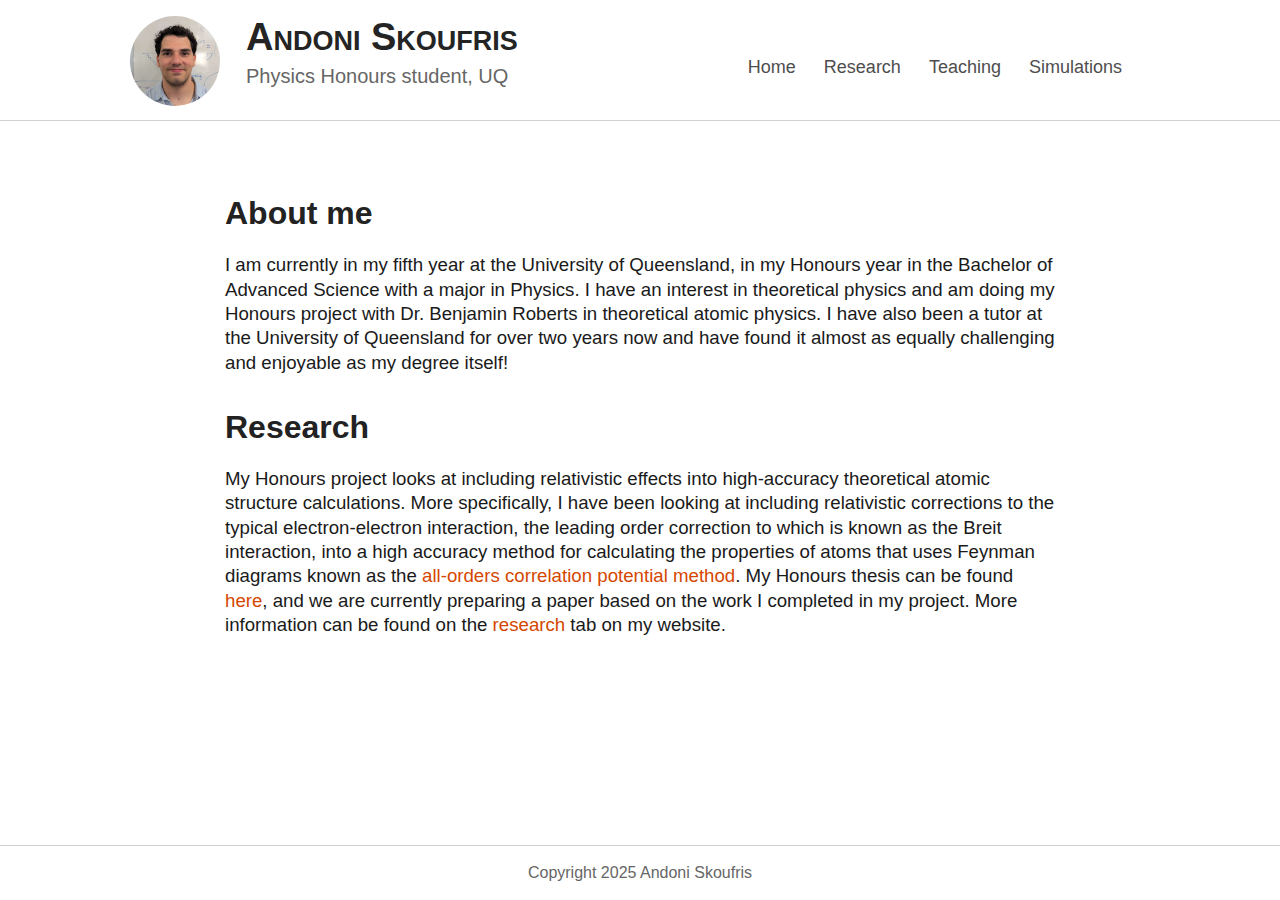
<file: index.html>
<!DOCTYPE html>
<html lang="eng">
    <head>
        <meta charset="UTF-8">
        <meta http-equiv="X-UA-Compatible" content="IE=edge">
        <meta name="viewport" content="width=device-width, initial-scale=1.0">
        <title>Andoni Skoufris</title>
        <link rel="stylesheet" href="style.css">
    </head>
    <body>
        <div class="header-container">
            <div class="header">
                <div class="alias">
                    <div class="profile-picture"><img src="./images/whiteboard-photo.jpg" alt="Picture of me!"></div>
                    <div class="title-container">
                        <div class="title">Andoni Skoufris</div>
                        <div class="description">Physics Honours student, UQ</div>
                    </div>
                </div>
                <ul class="navigation-bar">
                    <a href="index.html">Home</a>
                    <a href="pages/research.html"><div class="header-link">Research</div></a>
                    <a href="pages/teaching.html"><div class="header-link">Teaching</div></a>
                    <a href="pages/simulations.html"><div class="header-link">Simulations</div></a>
                </ul>
            </div>
        </div>
        <div class="body-wrapper">
            <h1>About me</h1>
            <p>I am currently in my fifth year at the University of Queensland, in my Honours year in the Bachelor of Advanced Science with a major in Physics. I have an interest in theoretical physics and am doing my Honours project with Dr. Benjamin Roberts in theoretical atomic physics. I have also been a tutor at the University of Queensland for over two years now and have found it almost as equally challenging and enjoyable as my degree itself!</p>
            
            <h1>Research</h1>
            <p>My Honours project looks at including relativistic effects into high-accuracy theoretical atomic structure calculations. More specifically, I have been looking at including relativistic corrections to the typical electron-electron interaction, the leading order correction to which is known as the Breit interaction, into a high accuracy method for calculating the properties of atoms that uses Feynman diagrams known as the <a href="https://doi.org/10.1016/0375-9601(88)90302-7">all-orders correlation potential method</a>. My Honours thesis can be found <a href="files/Honours_thesis.pdf">here</a>, and we are currently preparing a paper based on the work I completed in my project. More information can be found on the <a href="pages/research.html">research</a> tab on my website.</p>
        </div>
        <div class="footer">
            Copyright 2025 Andoni Skoufris
        </div>
    </body>
</html>
</file>
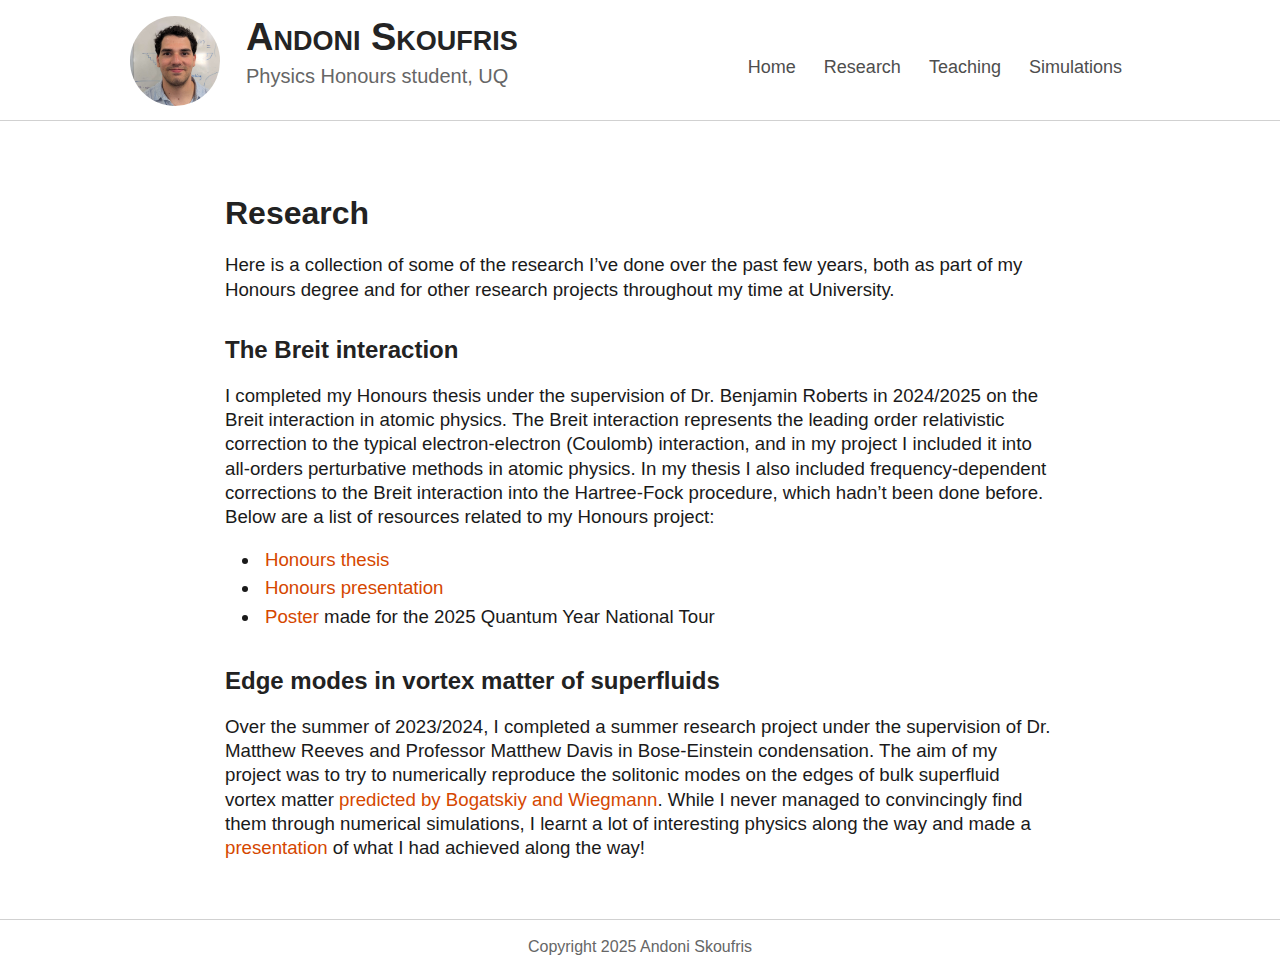
<file: pages/research.html>
<!DOCTYPE html>
<html lang="eng">
    <head>
        <meta charset="UTF-8">
        <meta http-equiv="X-UA-Compatible" content="IE=edge">
        <meta name="viewport" content="width=device-width, initial-scale=1.0">
        <title>Research</title>
        <link rel="stylesheet" href="../style.css">
    </head>
    <body>
        <div class="header-container">
            <div class="header">
                <div class="alias">
                    <div class="profile-picture"><img src="../images/whiteboard-photo.jpg" alt="Picture of me!"></div>
                    <div class="title-container">
                        <div class="title">Andoni Skoufris</div>
                        <div class="description">Physics Honours student, UQ</div>
                    </div>
                </div>
                <ul class="navigation-bar">
                    <a href="../index.html">Home</a>
                    <a href="../pages/research.html"><div class="header-link">Research</div></a>
                    <a href="../pages/teaching.html"><div class="header-link">Teaching</div></a>
                    <a href="simulations.html"><div class="header-link">Simulations</div></a>
                </ul>
            </div>
        </div>
        <div class="body-wrapper">
            <h1>Research</h1>
            <p>Here is a collection of some of the research I’ve done over the past few years, both as part of my Honours degree and for other research projects throughout my time at University.</p>
            
            <h2>The Breit interaction</h2>
            <p>I completed my Honours thesis under the supervision of Dr. Benjamin Roberts in 2024/2025 on the Breit interaction in atomic physics. The Breit interaction represents the leading order relativistic correction to the typical electron-electron (Coulomb) interaction, and in my project I included it into all-orders perturbative methods in atomic physics. In my thesis I also included frequency-dependent corrections to the Breit interaction into the Hartree-Fock procedure, which hadn’t been done before. Below are a list of resources related to my Honours project: 
            <ul>
                <li><a href="../files/Honours_thesis.pdf">Honours thesis</a></li>
                <li><a href="../files/Honours_talk.pdf">Honours presentation</a></li>
                <li><a href="../files/Skoufris_poster.pdf">Poster</a> made for the 2025 Quantum Year National Tour</li>
            </ul>
            </p>

            <h2>Edge modes in vortex matter of superfluids</h2>
            <p>Over the summer of 2023/2024, I completed a summer research project under the supervision of Dr. Matthew Reeves and Professor Matthew Davis in Bose-Einstein condensation. The aim of my project was to try to numerically reproduce the solitonic modes on the edges of bulk superfluid vortex matter <a href="https://doi.org/10.1103/PhysRevLett.122.214505">predicted by Bogatskiy and Wiegmann</a>. While I never managed to convincingly find them through numerical simulations, I learnt a lot of interesting physics along the way and made a <a href="../files/2024_summer_research_presentation.pdf">presentation</a> of what I had achieved along the way!</p>

        </div>
        <div class="footer">
            Copyright 2025 Andoni Skoufris
        </div>
    </body>
</html>
</file>
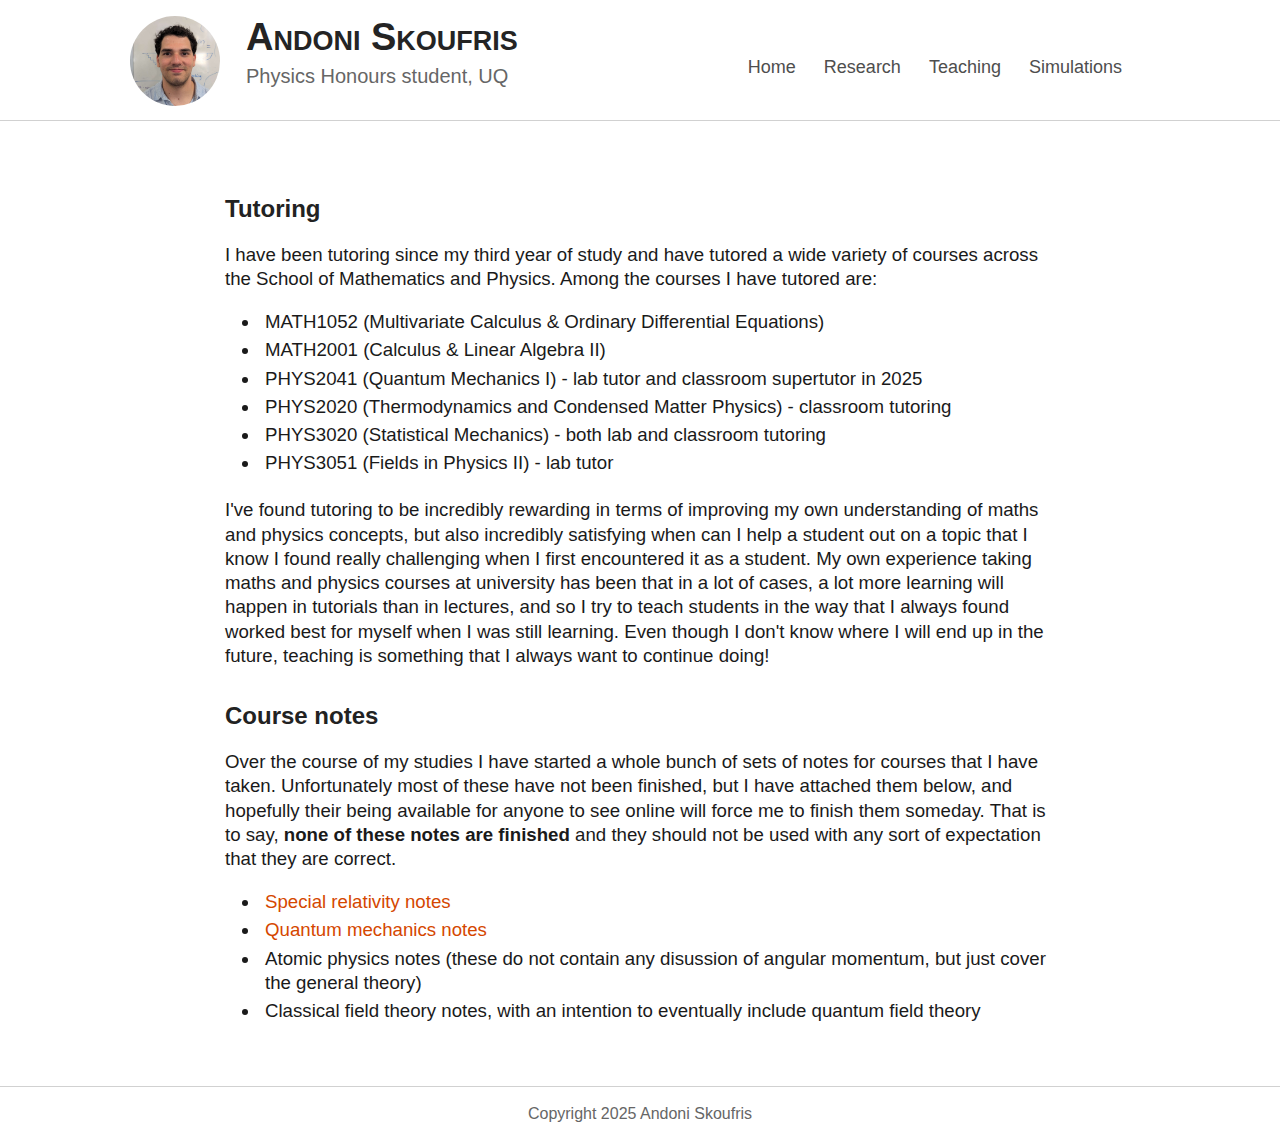
<file: pages/teaching.html>
<!DOCTYPE html>
<html lang="eng">
    <head>
        <meta charset="UTF-8">
        <meta http-equiv="X-UA-Compatible" content="IE=edge">
        <meta name="viewport" content="width=device-width, initial-scale=1.0">
        <title>Teaching</title>
        <link rel="stylesheet" href="../style.css">
    </head>
    <body>
        <div class="header-container">
            <div class="header">
                <div class="alias">
                    <div class="profile-picture"><img src="../images/whiteboard-photo.jpg" alt="Picture of me!"></div>
                    <div class="title-container">
                        <div class="title">Andoni Skoufris</div>
                        <div class="description">Physics Honours student, UQ</div>
                    </div>
                </div>
                <ul class="navigation-bar">
                    <a href="../index.html">Home</a>
                    <a href="research.html"><div class="header-link">Research</div></a>
                    <a href="teaching.html"><div class="header-link">Teaching</div></a>
                    <a href="simulations.html"><div class="header-link">Simulations</div></a>
                </ul>
            </div>
        </div>
        <div class="body-wrapper">
            <h2>Tutoring</h2>
            <p>I have been tutoring since my third year of study and have tutored a wide variety of courses across the School of Mathematics and Physics. Among the courses I have tutored are: 
                <ul>
                    <li>MATH1052 (Multivariate Calculus & Ordinary Differential Equations)</li>
                    <li>MATH2001 (Calculus & Linear Algebra II)</li>
                    <li>PHYS2041 (Quantum Mechanics I) - lab tutor and classroom supertutor in 2025 </li>
                    <li>PHYS2020 (Thermodynamics and Condensed Matter Physics) - classroom tutoring</li>
                    <li>PHYS3020 (Statistical Mechanics) - both lab and classroom tutoring</li>
                    <li>PHYS3051 (Fields in Physics II) - lab tutor</li>
                </ul>
            </p>
            <p>I've found tutoring to be incredibly rewarding in terms of improving my own understanding of maths and physics concepts, but also incredibly satisfying when can I help a student out on a topic that I know I found really challenging when I first encountered it as a student. My own experience taking maths and physics courses at university has been that in a lot of cases, a lot more learning will happen in tutorials than in lectures, and so I try to teach students in the way that I always found worked best for myself when I was still learning. Even though I don't know where I will end up in the future, teaching is something that I always want to continue doing! </p>

            <h2>Course notes</h2>
            <p>Over the course of my studies I have started a whole bunch of sets of notes for courses that I have taken. Unfortunately most of these have not been finished, but I have attached them below, and hopefully their being available for anyone to see online will force me to finish them someday. That is to say, <strong>none of these notes are finished</strong> and they should not be used with any sort of expectation that they are correct.
            <ul>
                <li><a href="../files/Special_relativity_notes.pdf">Special relativity notes</a></li>
                <li><a href="../files/PHYS2941_notes.pdf">Quantum mechanics notes</a></li>
                <li>Atomic physics notes (these do not contain any disussion of angular momentum, but just cover the general theory)</li>
                <li>Classical field theory notes, with an intention to eventually include quantum field theory</li>
            </ul>
            </p>
        </div>
        <div class="footer">
            Copyright 2025 Andoni Skoufris
        </div>
    </body>
</html>
</file>
<file: style.css>
html {
    height: 100%;
}

body {
    font-family: 'Roboto', 'Segoe UI', -apple-system, 'Helvetica', sans-serif;
    margin: 0;
    overflow-y: scroll;
    display: flex;
    flex-direction: column;
    justify-content: space-between;
    height: 100%;
}

h1, h2 {
    margin-top: 34px;
    padding-left: 5px;
    padding-right: 5px;
    color: rgb(34, 34, 34);
}

.header-container {
    border-bottom: solid 1px rgb(209, 209, 209);
}

.header {
    margin: 0px auto;
    padding: 16px;
    padding-bottom: 10px;
    display: flex;
    flex-wrap: wrap;
    justify-content: center;
    align-items: center;
    max-width: 1140px;
}

.alias {
    display: flex;
    justify-content: center;
    flex-wrap: wrap;
    margin: 0px auto 0px 0px;
    padding-left: 60px; 
}

.profile-picture img {
    height: 90px;
    width: 90px;
    border-radius: 50%;
    margin-right: 10px;
}

.title-container {
    display: flex;
    flex-direction: column;
    align-items: begin;
    margin: 0px 16px;
}

.header ul {
    list-style-type: none;
    display: flex;
}

.title {
    color: #242424;
    font-weight: 900;
    font-size: 38px;
    margin-bottom: 6px;
    font-variant: small-caps;
}

.description {
    /* font-style: italic; */
    font-weight: 200;
    color: #666666;
    font-size: 20px;
}

.navigation-bar {
    display: flex;
    margin: 18px auto 8px auto;
    justify-content: space-evenly;
    color: #F2F2F2;
    max-width: 1140px;
    font-weight: 300;
    font-size: 18px;
    gap: 24px;
}

.header-container .header ul a, a:visited {
    text-decoration: none;
    color: rgb(78, 78, 78);
    border-bottom: 2px;
    padding: 8px 2px 10px 2px;
}

.header-container .header ul a:hover {
    text-decoration: none;
    color: rgb(31, 31, 31);
    border-bottom: solid rgb(31, 31, 31) 2px;
    padding: 8px 2px;
}

.body-wrapper {
    max-width: 840px;
    width: 100%;
    margin: 0px auto;
    padding-top: 40px;
    flex: 1 0 auto;
    padding-bottom: 40px;
}

p, li {
    /* text-align: justify; */
    line-height: 1.3;
    font-size: 14pt;
    color: rgb(26, 26, 26);
    padding-left: 5px;
    padding-right: 5px;
}

a, a:visited {
    text-decoration: none;
    color: rgb(213, 71, 0);
}

li {
    padding-bottom: 4px;
    margin-top: 0px;
}

.footer {
    display: flex;
    justify-content: center;
    align-items: center;
    padding: 12px;
    flex-shrink: 0;
    flex-grow: 0;
    height: 30px;
    border-top: solid 1px rgb(209, 209, 209); 
    background-color: rgba(255, 255, 255, 0.901);
    color: #666666;
}

::selection {
  background: #ffc3c3; /* WebKit/Blink Browsers */
}

::-moz-selection {
  background: #ffc3c3; /* Gecko Browsers */
}
</file>
